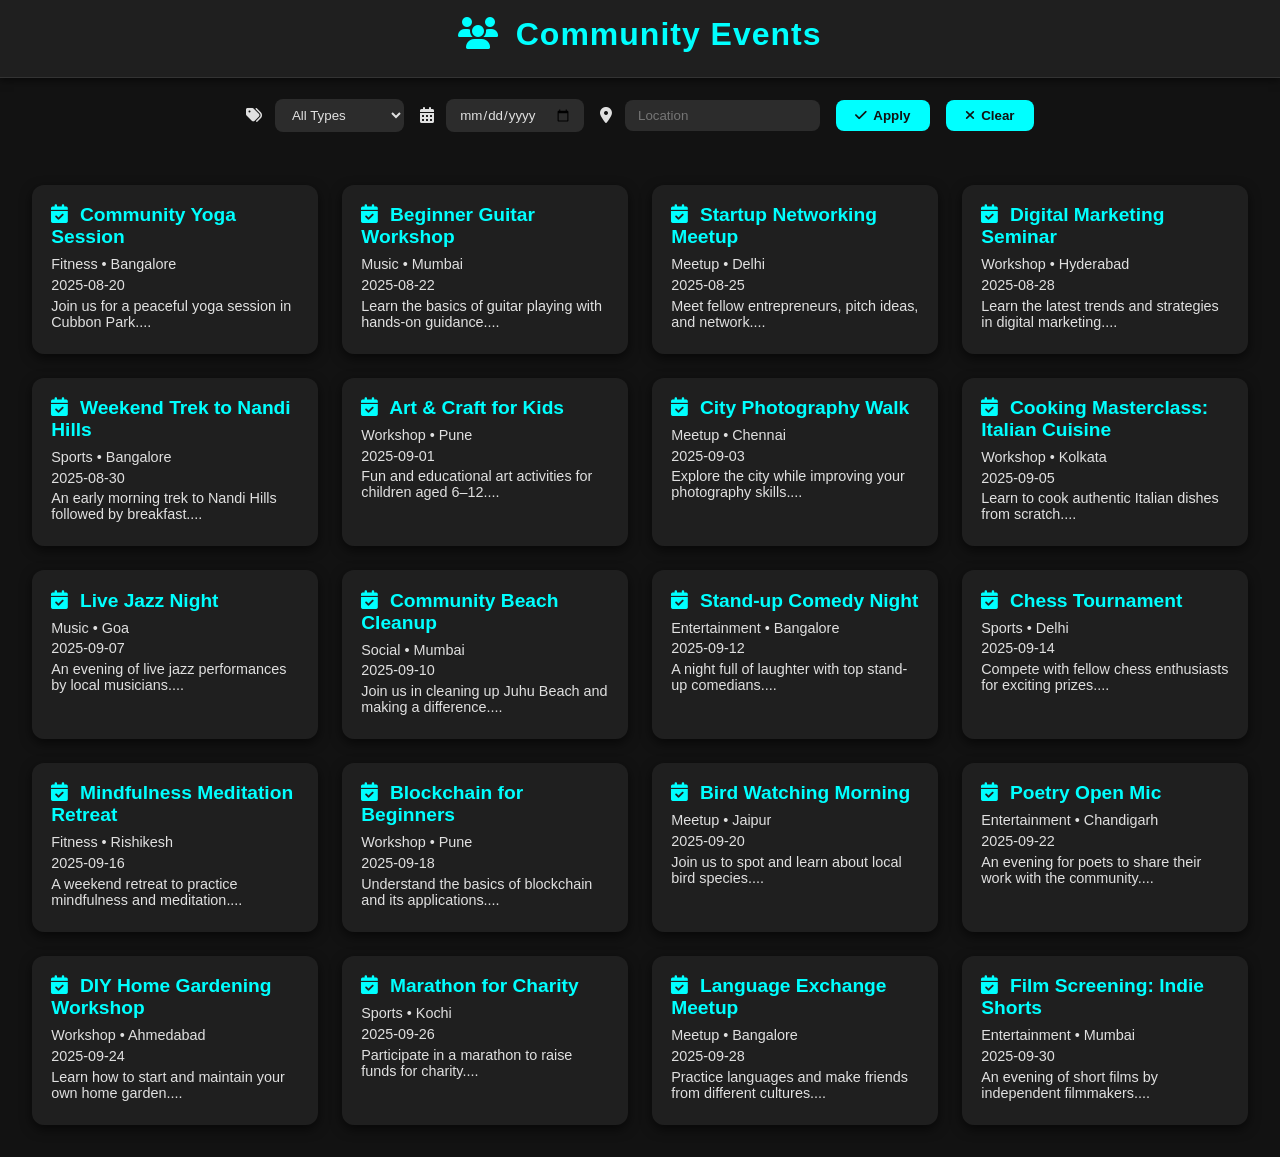
<file: cmm.html>
<!DOCTYPE html>
<html lang="en">
<head>
  <meta charset="UTF-8">
  <meta name="viewport" content="width=device-width, initial-scale=1.0">
  <title>Community Events</title>
  <!-- Font Awesome for Icons -->
  <link rel="stylesheet" href="https://cdnjs.cloudflare.com/ajax/libs/font-awesome/6.4.0/css/all.min.css"/>
  <style>
    /* --------- DARK MODE VARIABLES --------- */
    :root {
      --bg-color: #121212;
      --card-color: #1f1f1f;
      --text-color: #e0e0e0;
      /* --accent-color: #bb86fc; */
      --accent-color: aqua;
      --accent-hover: #9b63e8;
      --input-color: #2c2c2c;
      --shadow-color: rgba(0, 0, 0, 0.6);
    }

    /* --------- GLOBAL --------- */
    * { box-sizing: border-box; margin: 0; padding: 0; font-family: 'Segoe UI', Tahoma, Geneva, Verdana, sans-serif; }
    body { background-color: var(--bg-color); color: var(--text-color); transition: 0.3s; }
    h1,h2,h3 { margin-bottom: 0.5rem; }
    button { cursor: pointer; }
    input,textarea,select { background-color: var(--input-color); color: var(--text-color); border: none; border-radius: 8px; padding:0.5rem; width:100%; margin:0.3rem 0; }
    i { margin-right:0.4rem; }

    /* --------- NAVBAR --------- */
    nav {
      background-color: var(--card-color);
      padding: 1rem 2rem;
      display: flex;
      justify-content: center;
      align-items: center;
      border-bottom: 1px solid #333;
      box-shadow: 0 2px 8px var(--shadow-color);
    }
    nav h1 { font-size: 2rem; color: var(--accent-color); letter-spacing: 1px; }

    /* --------- FILTERS --------- */
    .filters {
      display: flex;
      flex-wrap: wrap;
      gap: 1rem;
      padding: 1rem 2rem;
      justify-content: center;
      align-items: center;
    }
    .filter-item {
      display: flex;
      align-items: center;
      gap: 0.4rem;
    }
    .filters select, .filters input {
      padding: 0.5rem 0.8rem;
      border-radius: 8px;
      border: none;
      background-color: var(--input-color);
      color: var(--text-color);
      transition: 0.2s;
    }
    .filters select:hover, .filters input:hover { background-color: #3a3a3a; }
    .filters button {
      padding: 0.5rem 1.2rem;
      border: none;
      border-radius: 8px;
      background-color: var(--accent-color);
      color: #121212;
      font-weight: bold;
      transition: 0.3s;
      display: flex;
      align-items: center;
    }
    .filters button:hover {
      background-color: var(--accent-hover);
      transform: scale(1.05);
    }

    /* --------- EVENTS GRID --------- */
    .events-grid {
      display: grid;
      grid-template-columns: repeat(auto-fill,minmax(280px,1fr));
      gap: 1.5rem;
      padding: 2rem;
    }
    .event-card {
      background-color: var(--card-color);
      padding: 1.2rem;
      border-radius: 12px;
      box-shadow: 0 4px 12px var(--shadow-color);
      transition: transform 0.3s, box-shadow 0.3s;
      cursor: pointer;
    }
    .event-card:hover {
      transform: translateY(-5px) scale(1.02);
      box-shadow: 0 6px 20px var(--shadow-color);
    }
    .event-card h3 {
      font-size: 1.2rem;
      color: var(--accent-color);
      margin-bottom: 0.5rem;
    }
    .event-card p {
      font-size: 0.9rem;
      margin: 0.3rem 0;
      color: var(--text-color);
    }

    /* --------- MODALS --------- */
    .modal {
      display: none;
      position: fixed;
      inset: 0;
      background-color: rgba(0,0,0,0.85);
      justify-content: center;
      align-items: center;
      z-index: 1000;
    }
    .modal-content {
      background-color: var(--card-color);
      padding: 2rem;
      border-radius: 16px;
      max-width: 500px;
      width: 90%;
      text-align: center;
      box-shadow: 0 6px 20px var(--shadow-color);
      animation: slideUp 0.3s ease;
    }
    .modal-content h2 {
      font-size: 1.6rem;
      color: var(--accent-color);
      margin-bottom: 1rem;
    }
    .modal-content p {
      font-size: 1rem;
      margin: 0.5rem 0;
      color: var(--text-color);
    }
    .modal-content button {
      margin-top: 1rem;
      padding: 0.6rem 1.2rem;
      background-color: var(--accent-color);
      border: none;
      border-radius: 8px;
      color: #121212;
      font-weight: bold;
      transition: 0.3s;
    }
    .modal-content button:hover {
      background-color: var(--accent-hover);
      transform: scale(1.05);
    }

    /* --------- ANIMATIONS --------- */
    @keyframes slideUp {
      from { transform: translateY(20px); opacity: 0; }
      to { transform: translateY(0); opacity: 1; }
    }

    /* --------- RESPONSIVE --------- */
    @media(max-width:600px){
      .filters { flex-direction: column; align-items: center; }
      nav h1 { font-size: 1.5rem; }
      .events-grid { padding: 1rem; gap: 1rem; }
    }
  </style>
</head>
<body>

  <!-- NAVBAR -->
  <nav>
    <h1><i class="fas fa-users"></i> Community Events</h1>
  </nav>

  <!-- FILTERS -->
  <div class="filters">
    <div class="filter-item">
      <i class="fas fa-tags"></i>
      <select id="typeFilter">
        <option value="">All Types</option>
        <option>Workshop</option>
        <option>Music</option>
        <option>Sports</option>
        <option>Meetup</option>
        <option>Fitness</option>
        <option>Entertainment</option>
        <option>Social</option>
      </select>
    </div>

    <div class="filter-item">
      <i class="fas fa-calendar-alt"></i>
      <input type="date" id="dateFilter">
    </div>

    <div class="filter-item">
      <i class="fas fa-map-marker-alt"></i>
      <input type="text" id="locationFilter" placeholder="Location">
    </div>

    <button id="applyFilters"><i class="fas fa-check"></i> Apply</button>
    <button id="clearFilters"><i class="fas fa-times"></i> Clear</button>
  </div>

  <!-- EVENTS GRID -->
  <div class="events-grid" id="eventsGrid"></div>

  <!-- EVENT DETAILS MODAL -->
  <div class="modal" id="modal">
    <div class="modal-content" id="modalContent">
      <h2 id="modalTitle"></h2>
      <p id="modalType"></p>
      <p id="modalDate"></p>
      <p id="modalLocation"></p>
      <p id="modalHost"></p>
      <p id="modalDesc"></p>
      <button id="joinBtn"><i class="fas fa-sign-in-alt"></i> Join</button>
      <button onclick="closeModal()" style="margin-left:1rem;"><i class="fas fa-times"></i> Close</button>
    </div>
  </div>

  <!-- JOIN DETAILS FORM MODAL -->
  <div class="modal" id="formModal">
    <div class="modal-content" id="formContent">
      <h2><i class="fas fa-user-edit"></i> Enter Your Details</h2>
      <form id="joinForm">
        <input type="text" id="name" placeholder="Full Name" required>
        <input type="number" id="age" placeholder="Age" required>
        <input type="email" id="email" placeholder="Email" required>
        <input type="tel" id="contact" placeholder="Contact Number" required>
        <textarea id="note" placeholder="Additional Notes (Optional)"></textarea>
        <div style="margin-top:1rem;">
          <button type="submit"><i class="fas fa-paper-plane"></i> Submit</button>
          <button type="button" onclick="closeForm()"><i class="fas fa-times"></i> Close</button>
        </div>
      </form>
    </div>
  </div>

  <script>
    // Flattened events array
    const events = [
      { id: 1, title:"Community Yoga Session", type:"Fitness", date:"2025-08-20", location:"Bangalore", host:"Yoga with Anu", description:"Join us for a peaceful yoga session in Cubbon Park." },
      { id: 2, title:"Beginner Guitar Workshop", type:"Music", date:"2025-08-22", location:"Mumbai", host:"Strings Academy", description:"Learn the basics of guitar playing with hands-on guidance." },
      { id: 3, title:"Startup Networking Meetup", type:"Meetup", date:"2025-08-25", location:"Delhi", host:"Delhi Entrepreneurs Club", description:"Meet fellow entrepreneurs, pitch ideas, and network." },
      { id: 4, title:"Digital Marketing Seminar", type:"Workshop", date:"2025-08-28", location:"Hyderabad", host:"Marketing Gurus", description:"Learn the latest trends and strategies in digital marketing." },
      { id: 5, title:"Weekend Trek to Nandi Hills", type:"Sports", date:"2025-08-30", location:"Bangalore", host:"Adventure Trails", description:"An early morning trek to Nandi Hills followed by breakfast." },
      { id: 6, title:"Art & Craft for Kids", type:"Workshop", date:"2025-09-01", location:"Pune", host:"Creative Hands", description:"Fun and educational art activities for children aged 6–12." },
      { id: 7, title:"City Photography Walk", type:"Meetup", date:"2025-09-03", location:"Chennai", host:"Lens Lovers Club", description:"Explore the city while improving your photography skills." },
      { id: 8, title:"Cooking Masterclass: Italian Cuisine", type:"Workshop", date:"2025-09-05", location:"Kolkata", host:"Chef Maria", description:"Learn to cook authentic Italian dishes from scratch." },
      { id: 9, title:"Live Jazz Night", type:"Music", date:"2025-09-07", location:"Goa", host:"Goa Jazz Club", description:"An evening of live jazz performances by local musicians." },
      { id: 10, title:"Community Beach Cleanup", type:"Social", date:"2025-09-10", location:"Mumbai", host:"Eco Warriors", description:"Join us in cleaning up Juhu Beach and making a difference." },
      { id: 11, title:"Stand-up Comedy Night", type:"Entertainment", date:"2025-09-12", location:"Bangalore", host:"Laugh Out Loud", description:"A night full of laughter with top stand-up comedians." },
      { id: 12, title:"Chess Tournament", type:"Sports", date:"2025-09-14", location:"Delhi", host:"Delhi Chess Club", description:"Compete with fellow chess enthusiasts for exciting prizes." },
      { id: 13, title:"Mindfulness Meditation Retreat", type:"Fitness", date:"2025-09-16", location:"Rishikesh", host:"Peaceful Minds", description:"A weekend retreat to practice mindfulness and meditation." },
      { id: 14, title:"Blockchain for Beginners", type:"Workshop", date:"2025-09-18", location:"Pune", host:"TechLearn Hub", description:"Understand the basics of blockchain and its applications." },
      { id: 15, title:"Bird Watching Morning", type:"Meetup", date:"2025-09-20", location:"Jaipur", host:"Nature Explorers", description:"Join us to spot and learn about local bird species." },
      { id: 16, title:"Poetry Open Mic", type:"Entertainment", date:"2025-09-22", location:"Chandigarh", host:"Words & Verses", description:"An evening for poets to share their work with the community." },
      { id: 17, title:"DIY Home Gardening Workshop", type:"Workshop", date:"2025-09-24", location:"Ahmedabad", host:"Green Thumbs", description:"Learn how to start and maintain your own home garden." },
      { id: 18, title:"Marathon for Charity", type:"Sports", date:"2025-09-26", location:"Kochi", host:"Run for Cause", description:"Participate in a marathon to raise funds for charity." },
      { id: 19, title:"Language Exchange Meetup", type:"Meetup", date:"2025-09-28", location:"Bangalore", host:"Global Friends", description:"Practice languages and make friends from different cultures." },
      { id: 20, title:"Film Screening: Indie Shorts", type:"Entertainment", date:"2025-09-30", location:"Mumbai", host:"Cinephiles Club", description:"An evening of short films by independent filmmakers." }
    ];

    const eventsGrid = document.getElementById("eventsGrid");
    const typeFilter = document.getElementById("typeFilter");
    const dateFilter = document.getElementById("dateFilter");
    const locationFilter = document.getElementById("locationFilter");
    const applyBtn = document.getElementById("applyFilters");
    const clearBtn = document.getElementById("clearFilters");

    const modal = document.getElementById("modal");
    const modalTitle = document.getElementById("modalTitle");
    const modalType = document.getElementById("modalType");
    const modalDate = document.getElementById("modalDate");
    const modalLocation = document.getElementById("modalLocation");
    const modalHost = document.getElementById("modalHost");
    const modalDesc = document.getElementById("modalDesc");
    const joinBtn = document.getElementById("joinBtn");

    const formModal = document.getElementById("formModal");
    const joinForm = document.getElementById("joinForm");

    let selectedEventId = null;

    function renderEvents() {
      const type = typeFilter.value;
      const date = dateFilter.value;
      const location = locationFilter.value.toLowerCase();

      const filtered = events.filter(e => 
        (!type || e.type === type) &&
        (!date || e.date === date) &&
        (!location || e.location.toLowerCase().includes(location))
      );

      eventsGrid.innerHTML = filtered.length
        ? filtered.map(e => `
            <div class="event-card" onclick="openModal(${e.id})">
              <h3><i class="fas fa-calendar-check"></i> ${e.title}</h3>
              <p>${e.type} • ${e.location}</p>
              <p>${e.date}</p>
              <p>${e.description.substring(0,60)}...</p>
            </div>
          `).join('')
        : '<p style="padding:1rem 2rem;">No events found for the selected filters.</p>';
    }

    function openModal(id) {
      selectedEventId = id;
      const event = events.find(e => e.id === id);
      modalTitle.textContent = event.title;
      modalType.textContent = "Type: " + event.type;
      modalDate.textContent = "Date: " + event.date;
      modalLocation.textContent = "Location: " + event.location;
      modalHost.textContent = "Host: " + event.host;
      modalDesc.textContent = event.description;
      modal.style.display = "flex";
    }

    function closeModal() { modal.style.display = "none"; }

    joinBtn.onclick = () => { closeModal(); openForm(); };

    function openForm() {
      joinForm.reset();
      formModal.style.display = "flex";
    }

    function closeForm() { formModal.style.display = "none"; }

    joinForm.onsubmit = (e) => {
      e.preventDefault();
      const name = document.getElementById("name").value;
      const age = document.getElementById("age").value;
      const email = document.getElementById("email").value;
      const contact = document.getElementById("contact").value;
      const note = document.getElementById("note").value;
      const event = events.find(ev => ev.id === selectedEventId);

      alert(`You have successfully joined "${event.title}"!\n\nName: ${name}\nAge: ${age}\nEmail: ${email}\nContact: ${contact}\nNote: ${note}`);
      closeForm();
    };

    applyBtn.onclick = () => { renderEvents(); };
    clearBtn.onclick = () => {
      typeFilter.value = "";
      dateFilter.value = "";
      locationFilter.value = "";
      renderEvents();
    };

    // Initial render
    renderEvents();
  </script>
</body>
</html>
</file>
